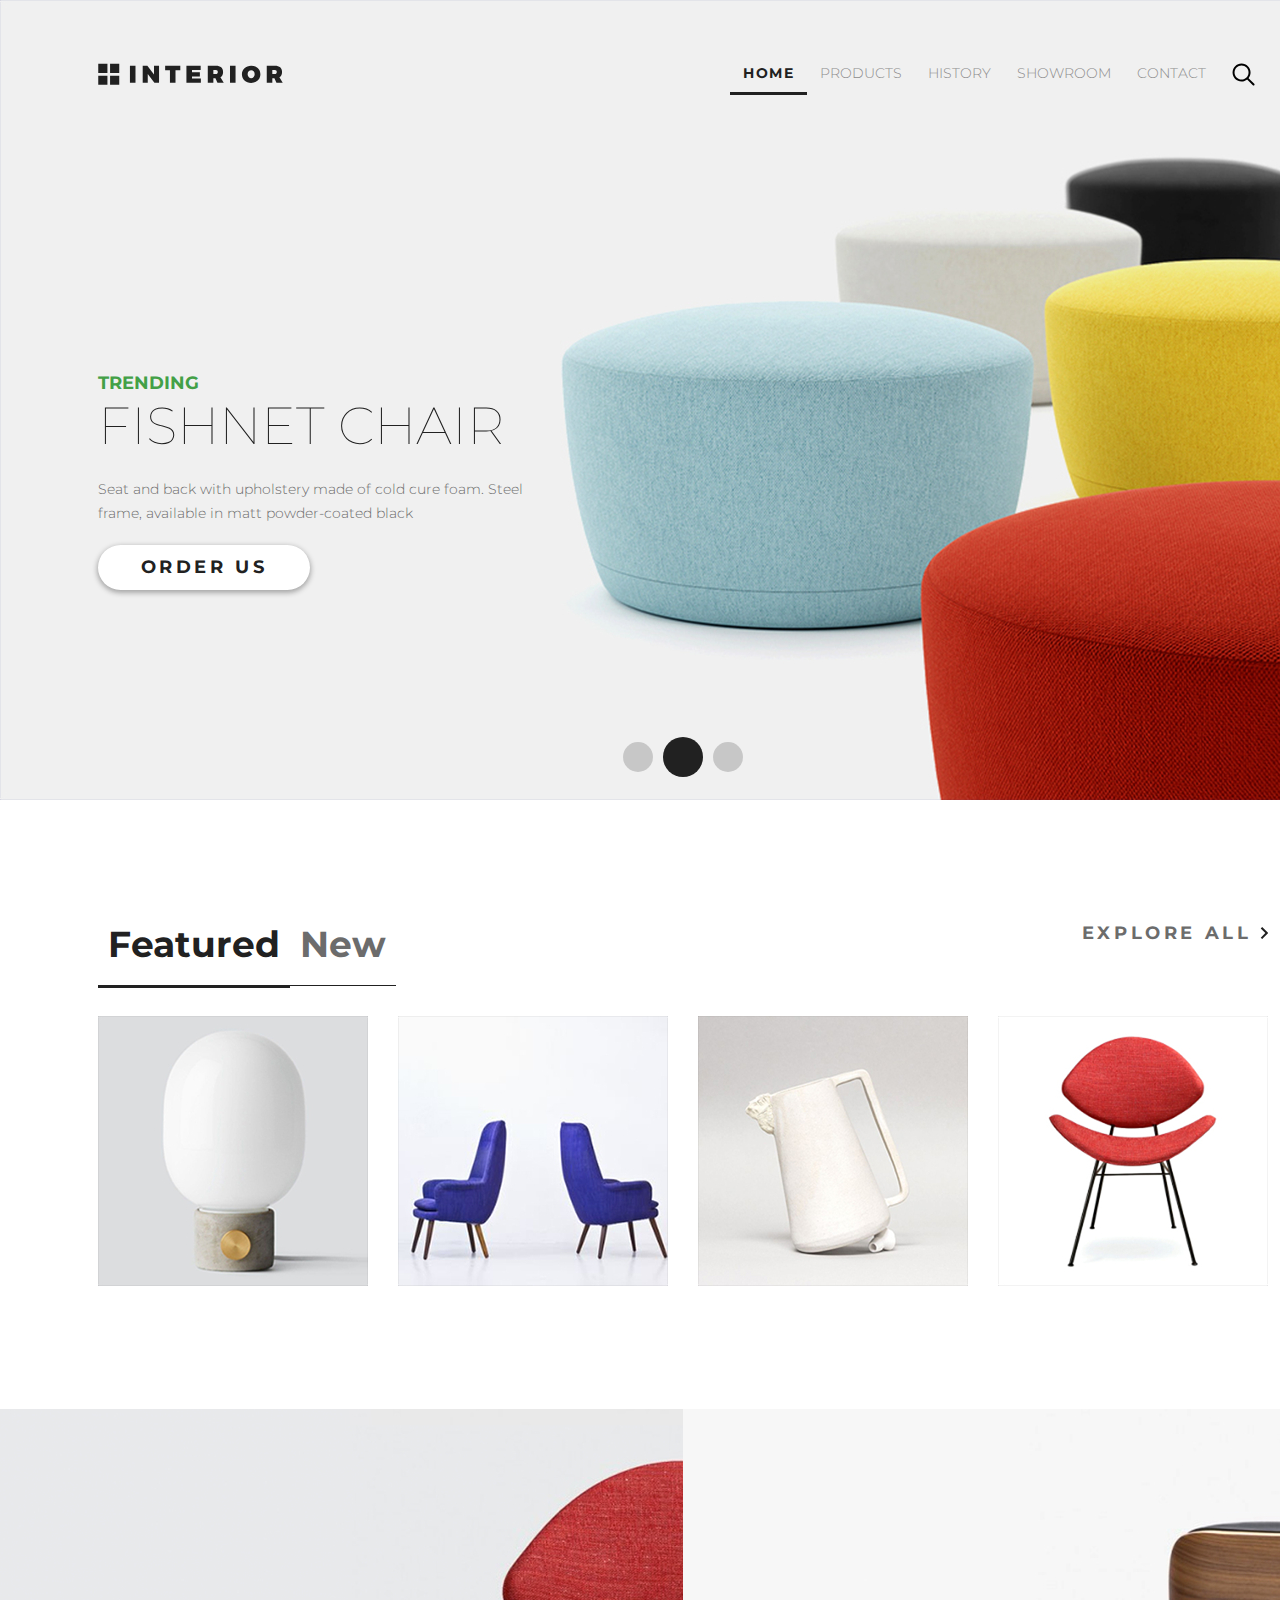
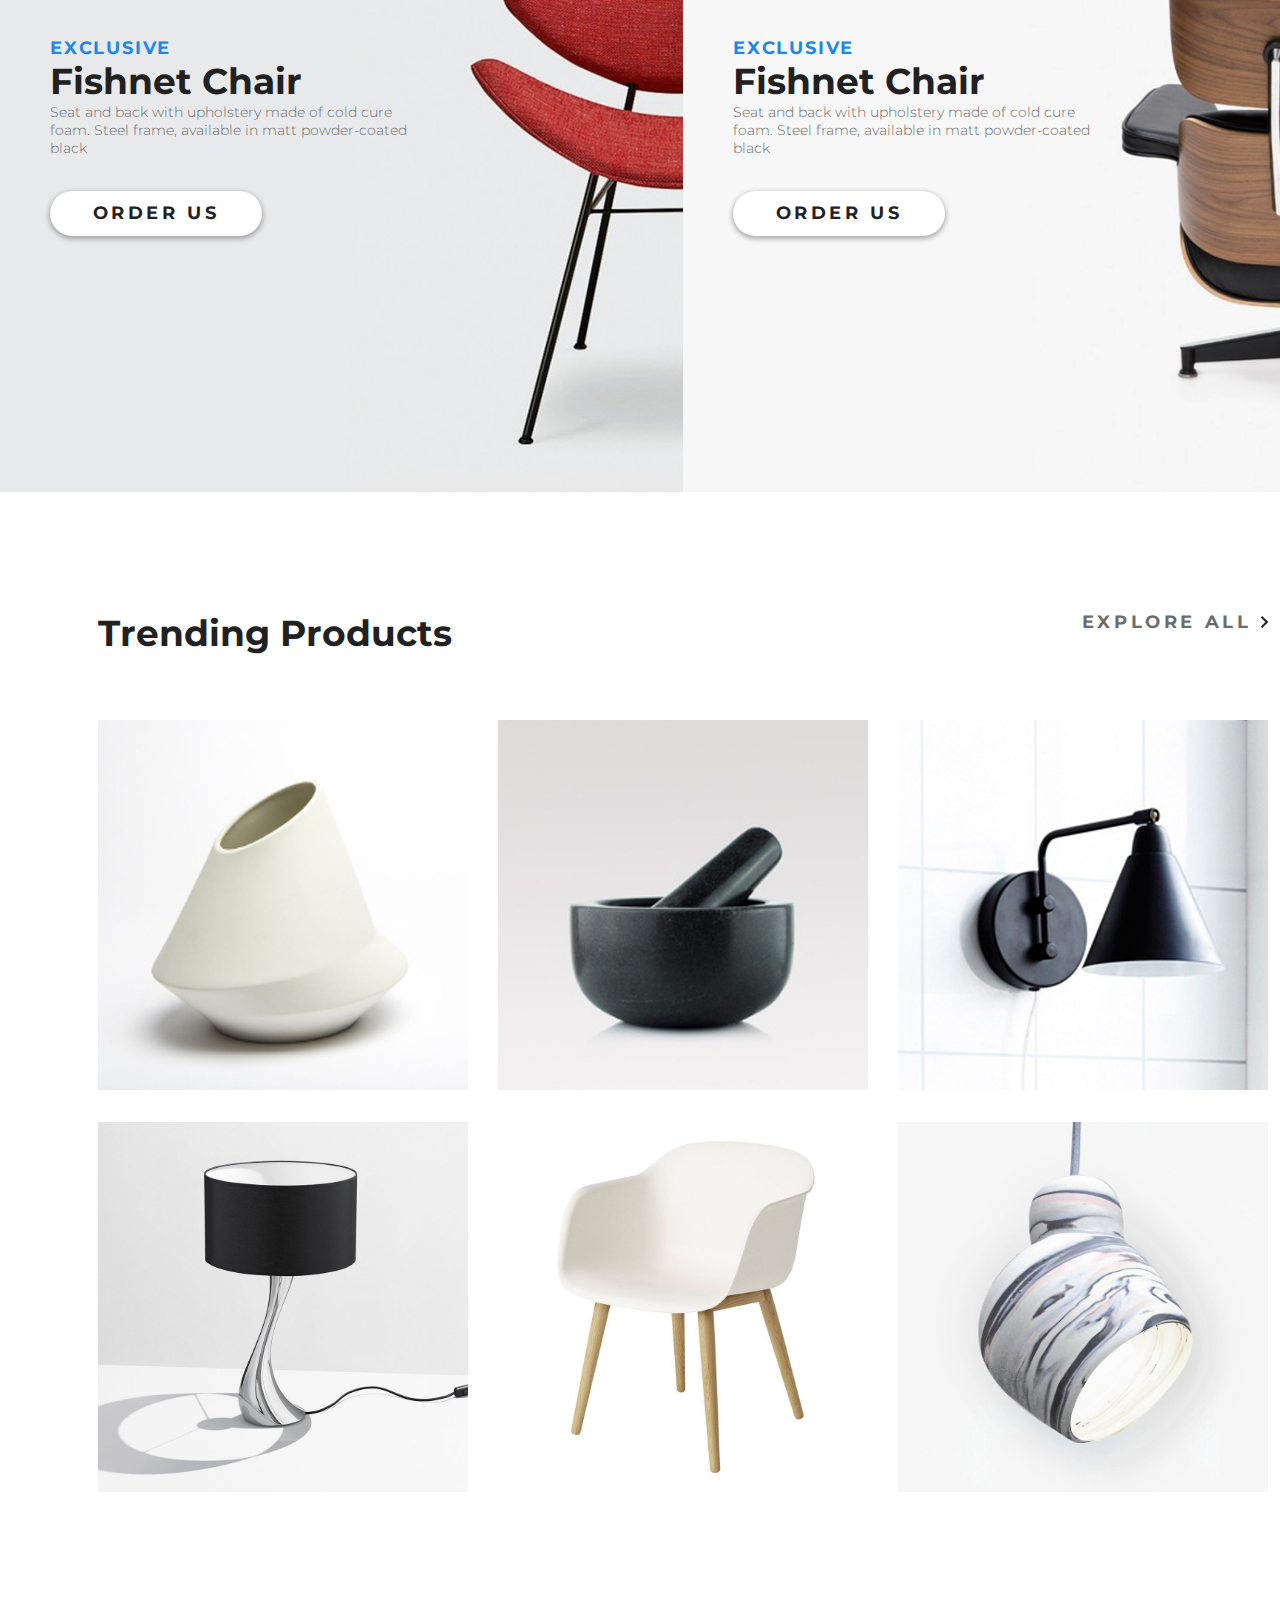
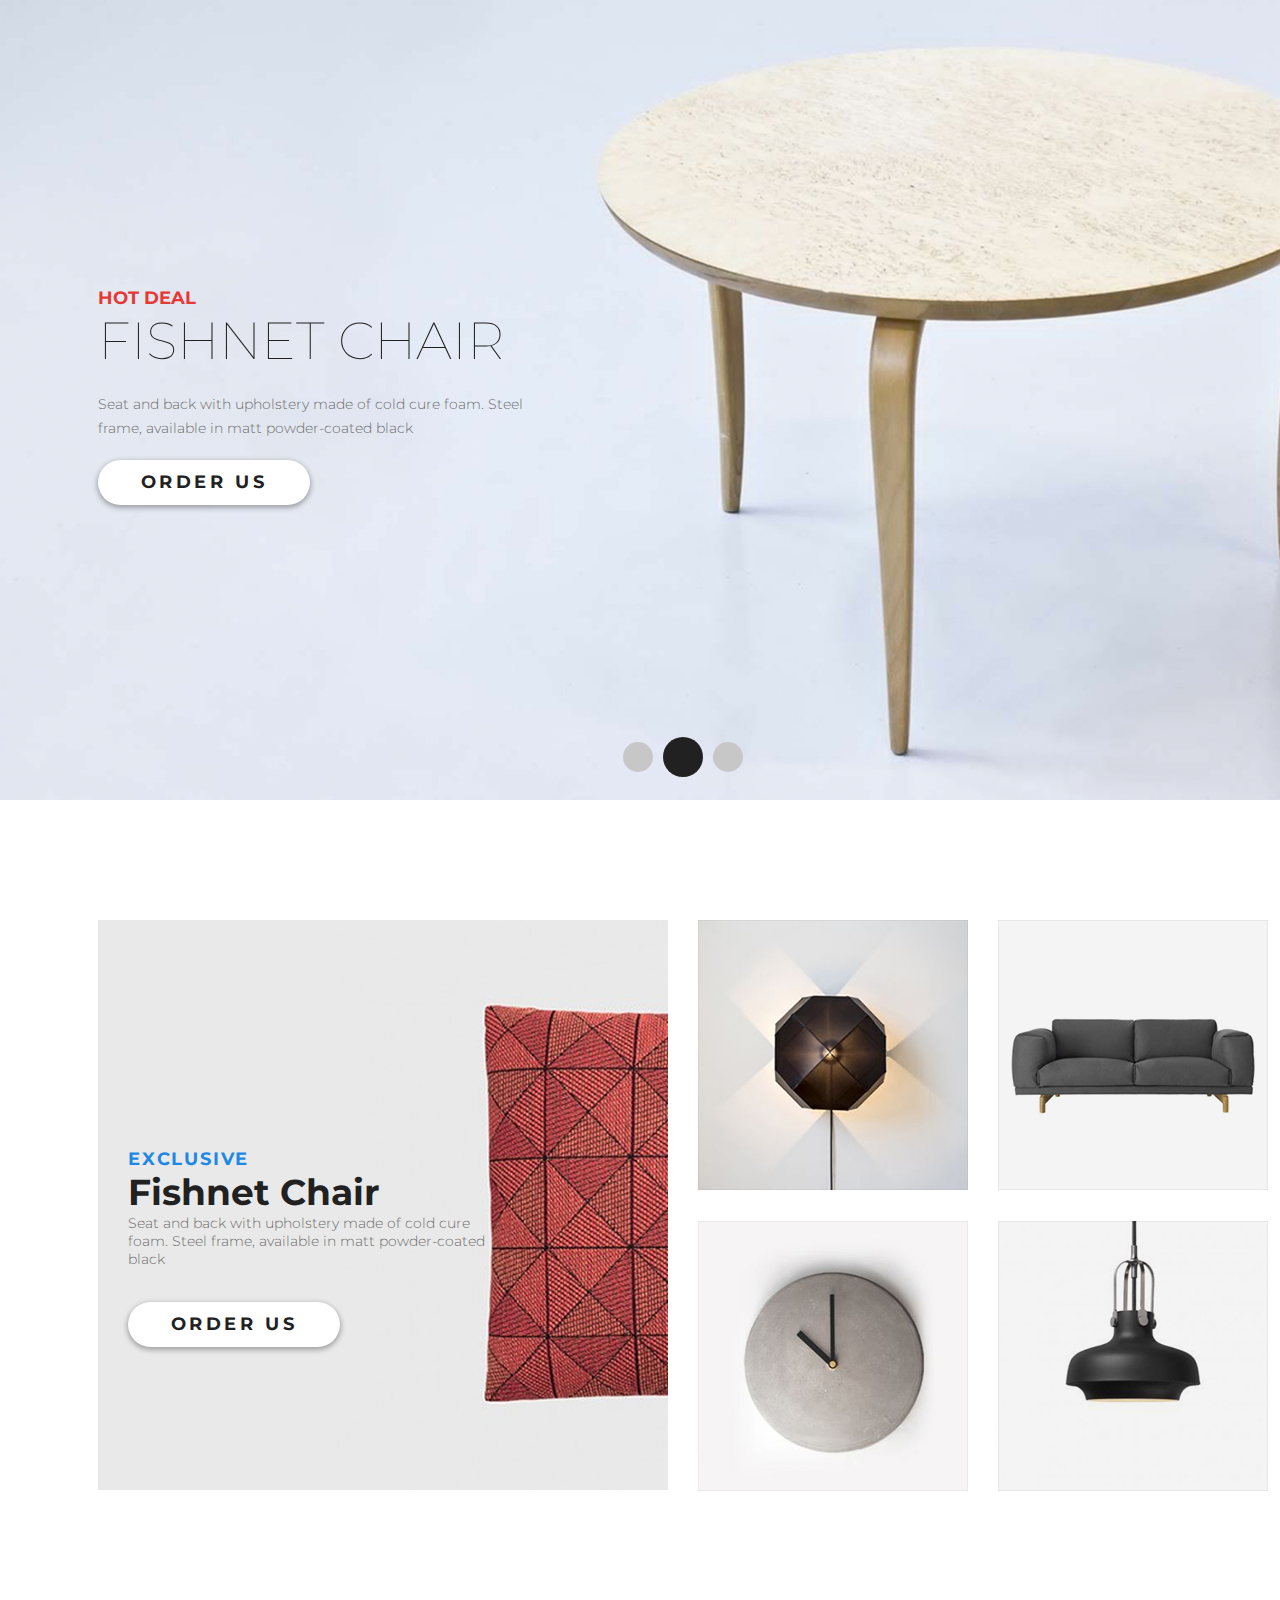
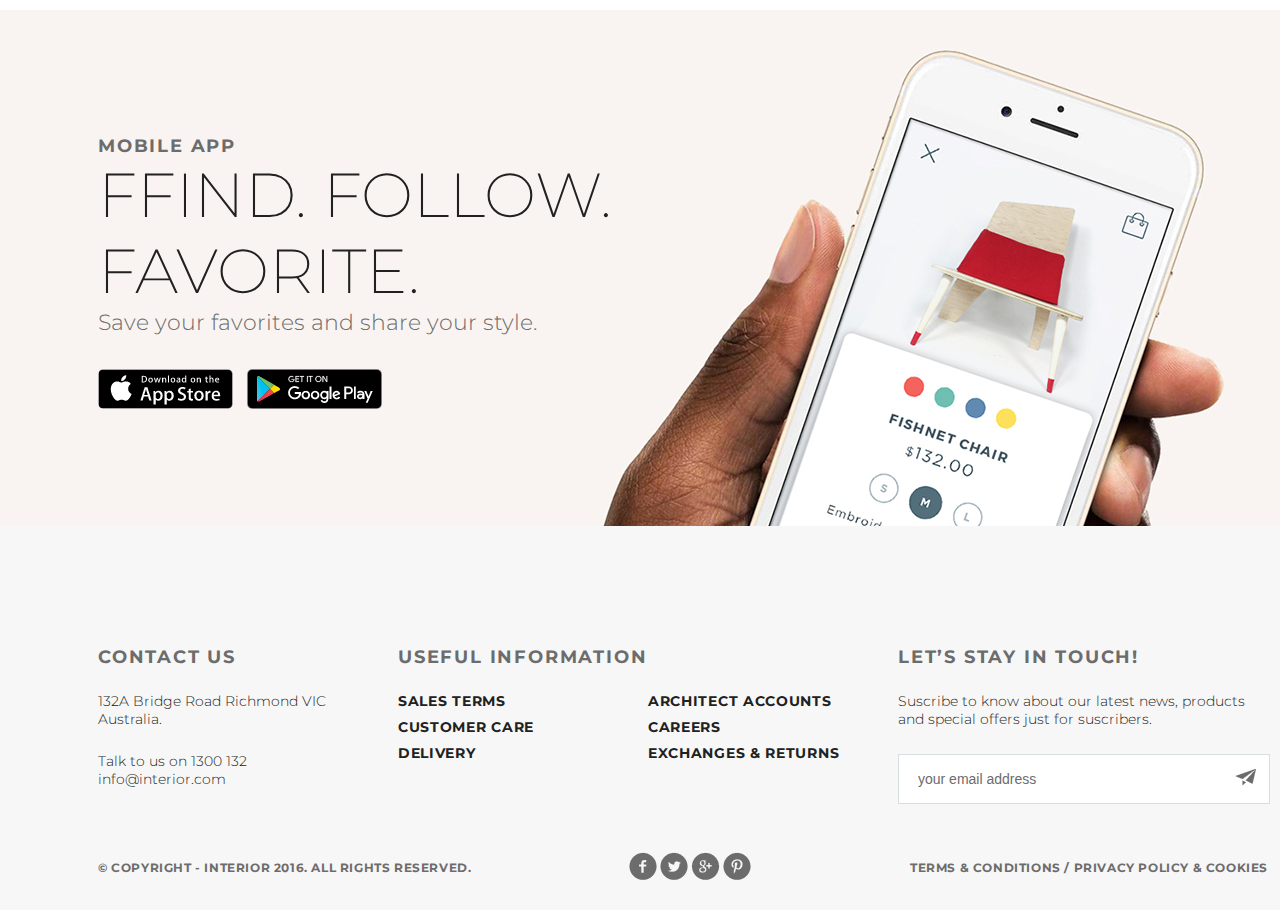
<file: index.html>
<!DOCTYPE html>
<html lang="en">
<head>
    <meta charset="UTF-8">
    <title>interior</title>
    <link href="https://fonts.googleapis.com/css?family=Montserrat:100,300,400,700" rel="stylesheet">
    <link rel="stylesheet" href="style.css">
</head>
<body>
<div class="container">
    <div class="slider1">
        <div class="header">
            <a href="#"><img src="img/logo.svg" alt="logo"></a>
            <ul class="menu clearfix">
                <li class="menu-list"><a href="#" class="menu-link menu-link-active">Home</a></li>
                <li class="menu-list"><a href="products.html" class="menu-link">Products</a></li>
                <li class="menu-list"><a href="#" class="menu-link">History</a></li>
                <li class="menu-list"><a href="#" class="menu-link">Showroom</a></li>
                <li class="menu-list"><a href="contacts.html" class="menu-link">Contact</a></li>
                <li class="menu-list"><a href="#" class="menu-link"><img src="img/search.svg" alt="search"></a></li>
            </ul>
        </div>
        <div class="slider-text">
            <p class="slider-trending">Trending</p>
            <h2 class="slider-h2">Fishnet Chair</h2>
            <p class="slider-contant">Seat and back with upholstery made of cold cure foam. Steel frame, available in
                matt powder-coated black</p>
            <a href="" class="button">Order Us</a>
        </div>
        <div class="pagination">
            <a href="#" class="circle"></a><a href="#" class="circle circle-active"></a><a href="#" class="circle"></a>
        </div>
    </div>
    <!-- GALLERY-->
    <div class="gallery-block">
        <div class="featured clearfix">
            <ul>
                <li class="featured-list"><a class="featured-link featured-link-active" href="#">Featured</a></li>
                <li class="featured-list"><a class="featured-link" href="#">New</a></li>
            </ul>
            <a href="#" class="explore-all">explore all
                <svg xmlns="http://www.w3.org/2000/svg" width="8" height="12" viewBox="0 0 8 12">
                    <g>
                        <path fill="#212121" d="M2.172 12.031l6-6-6-6-1.43 1.407L5.336 6.03.742 10.625z"/>
                    </g>
                </svg>
            </a>
        </div>
        <div class="products-tab">
            <ul class="products-ul">
                <li class="products-list">
                    <div class="frame">
                        <img class="products-img" src="img/product-1.jpg" alt="lamp1">
                        <div class="products-img-desc">
                            <a href="#" class="button-little"><img src="img/2-layers.svg" alt="link"></a>
                            <h4>Fishnet Chair</h4>
                            <p>Seat and back with upholstery made of cold cure foam.</p>
                        </div>
                    </div>
                </li>
                <li class="products-list">
                    <div class="frame">
                        <img class="products-img" src="img/product-2.jpg" alt="lamp1">
                        <div class="products-img-desc">
                            <a href="#" class="button-little"><img src="img/2-layers.svg" alt="link"></a>
                            <h4>Fishnet Chair</h4>
                            <p>Seat and back with upholstery made of cold cure foam.</p>
                        </div>
                    </div>
                </li>
                <li class="products-list">
                    <div class="frame">
                        <img class="products-img" src="img/product-3.jpg" alt="jag">
                        <div class="products-img-desc">
                            <a href="#" class="button-little"><img src="img/2-layers.svg" alt="link"></a>
                            <h4>Fishnet Chair</h4>
                            <p>Seat and back with upholstery made of cold cure foam.</p>
                        </div>
                    </div>
                </li>
                <li class="products-list">
                    <div class="frame">
                        <img class="products-img" src="img/product-4.jpg" alt="red chair">
                        <div class="products-img-desc">
                            <a href="#" class="button-little"><img src="img/2-layers.svg" alt="link"></a>
                            <h4>Fishnet Chair</h4>
                            <p>Seat and back with upholstery made of cold cure foam.</p>
                        </div>
                    </div>
                </li>
            </ul>
        </div>
    </div>
    <div class="promo-all">
        <div class="promo promo1">
            <div class="promo-text">
                <p class="promo-exclusive">exclusive</p>
                <h3 class="h3">Fishnet Chair</h3>
                <p class="promo-contant">Seat and back with upholstery made of cold cure foam. Steel frame, available in
                    matt powder-coated black</p>
                <a href="#" class="button">Order Us</a>
            </div>
        </div>
        <div class="promo promo2">
            <div class="promo-text">
                <p class="promo-exclusive">exclusive</p>
                <h3 class="h3">Fishnet Chair</h3>
                <p class="promo-contant">Seat and back with upholstery made of cold cure foam. Steel frame, available in
                    matt powder-coated black</p>
                <a href="#" class="button">Order Us</a>
            </div>
        </div>
    </div>

    <!-- TRENDING-->

    <div class="trending-products">
        <div class="trending">
            <h3>Trending Products</h3>
            <a href="#" class="explore-all">explore all
                <svg xmlns="http://www.w3.org/2000/svg" width="8" height="12" viewBox="0 0 8 12">
                    <g>
                        <path fill="#212121" d="M2.172 12.031l6-6-6-6-1.43 1.407L5.336 6.03.742 10.625z"/>
                    </g>
                </svg>
            </a>
        </div>
        <div class="trending-tab">
            <ul>
                <li class="trending-list"><img class="trending-img" src="img/trending6.jpg" alt="lamp3"></li>
                <li class="trending-list"><img class="trending-img" src="img/trending5.jpg" alt="cair2"></li>
                <li class="trending-list"><img class="trending-img" src="img/trending4.jpg" alt="lamp3"></li>
                <li class="trending-list"><img class="trending-img" src="img/trending3.jpg" alt="lamp2"></li>
                <li class="trending-list"><img class="trending-img" src="img/trending2.jpg" alt="bowl"></li>
                <li class="trending-list"><img class="trending-img" src="img/trending1.jpg" alt="vase"></li>
            </ul>
        </div>
    </div>
    <div class="clearfix"></div>
    <!-- HOT IDEAL-->
    <div class="slider2">
        <div class="slider2-text">
            <p class="slider-hot-deal">Hot deal</p>
            <h2 class="slider-h2">Fishnet Chair</h2>
            <p class="slider-contant">Seat and back with upholstery made of cold cure foam. Steel frame, available in
                matt powder-coated black</p>
            <a href="" class="button">Order Us</a>
        </div>
        <div class="pagination">
            <a href="#" class="circle"></a><a href="#" class="circle circle-active"></a><a href="#" class="circle"></a>
        </div>
    </div>

    <!-- EXCLUSIVE -->

    <div class="exclusive-all">
        <div class="exclusive-right">
            <div class="exclusive-text">
                <p class="promo-exclusive">exclusive</p>
                <h3 class="h3">Fishnet Chair</h3>
                <p class="promo-contant">Seat and back with upholstery made of cold cure foam. Steel frame, available in
                    matt powder-coated black</p>
                <a href="#" class="button">Order Us</a>
            </div>
        </div>
        <div class="exclusive-left">
            <ul>
                <li class="exclusive-list"><img class="exclusive-img" src="img/product-2-sm.jpg" alt="lamp3"></li>
                <li class="exclusive-list"><img class="exclusive-img" src="img/product-3-sm.jpg" alt="lamp3"></li>
                <li class="exclusive-list"><img class="exclusive-img" src="img/product-4-sm.jpg" alt="lamp3"></li>
                <li class="exclusive-list"><img class="exclusive-img" src="img/product-5-sm.jpg" alt="lamp3"></li>
            </ul>
        </div>
    </div>

    <!-- MOBILE UP -->

    <div class="mobile-app-all">
        <p class="mobile-app">mobile app</p>
        <h3 class="mobile-app-h3">FFind. Follow. <br>Favorite.</h3>
        <p class="mobile-app-contant">Save your favorites and share your style.</p>
        <a href="#" class="link-app-store"><img class="img-store" src="img/app-store.jpg" alt="link-app-store"></a>
        <a href="#" class="link-app-store"><img class="img-store" src="img/google-play.jpg" alt="link-app-store"></a>
    </div>
    <!-- FOOTER -->
    <div class="footer">
        <div class="top-fotter">
            <div class="contact-us">
                <h4>Contact Us</h4>
                <p>132A Bridge Road Richmond VIC<br>Australia.<br></p>
                <p>Talk to us on 1300 132<br>info@interior.com</p>
            </div>
            <div class="useful-information">
                <h4>Useful Information</h4>
                <div class="useful-information-left">
                    <a href="#"><h5>Sales terms</h5></a>
                    <a href="#"><h5> Customer care</h5></a>
                    <a href="#"><h5>Delivery</h5></a>
                </div>
                <div class="useful-information-right">
                    <a href="#"><h5>Architect accounts</h5></a>
                    <a href="#"><h5>Careers</h5></a>
                    <a href="#"><h5>Exchanges & returns</h5></a>
                </div>
            </div>
            <div class="lets-stay-in-touch">
                <h4>Let’s Stay in Touch!</h4>
                <p>Suscribe to know about our latest news, products and special offers just for suscribers.</p>
                <form>
                    <input type="email" name="email" value="your email address">
                    <button class="button1" name="submit"><img src="img/submit.png" alt="submit"></button>
                </form>
            </div>
        </div>
        <div class="buttom-fotter clearfix">
            <p>&copy; Copyright - INTERIOR 2016. All Rights Reserved.</p>
            <ul>
                <li class="social-list"><a href="#" target="_blank"><img class="social-icon" src="img/fb.png"
                                                                         alt="facebook"></a></li>
                <li class="social-list"><a href="#" target="_blank"><img class="social-icon" src="img/twitter.png"
                                                                         alt="twitter"></a></li>
                <li class="social-list"><a href="#" target="_blank"><img class="social-icon" src="img/google.png"
                                                                         alt="google"></a></li>
                <li class="social-list"><a href="#" target="_blank"><img class="social-icon" src="img/pinterest.png"
                                                                         alt="pinterest"></a></li>
            </ul>
            <a href="#"><h6>Terms & Conditions / Privacy policy & Cookies</h6></a>
        </div>
    </div>
</div>
</body>
</html>
</file>
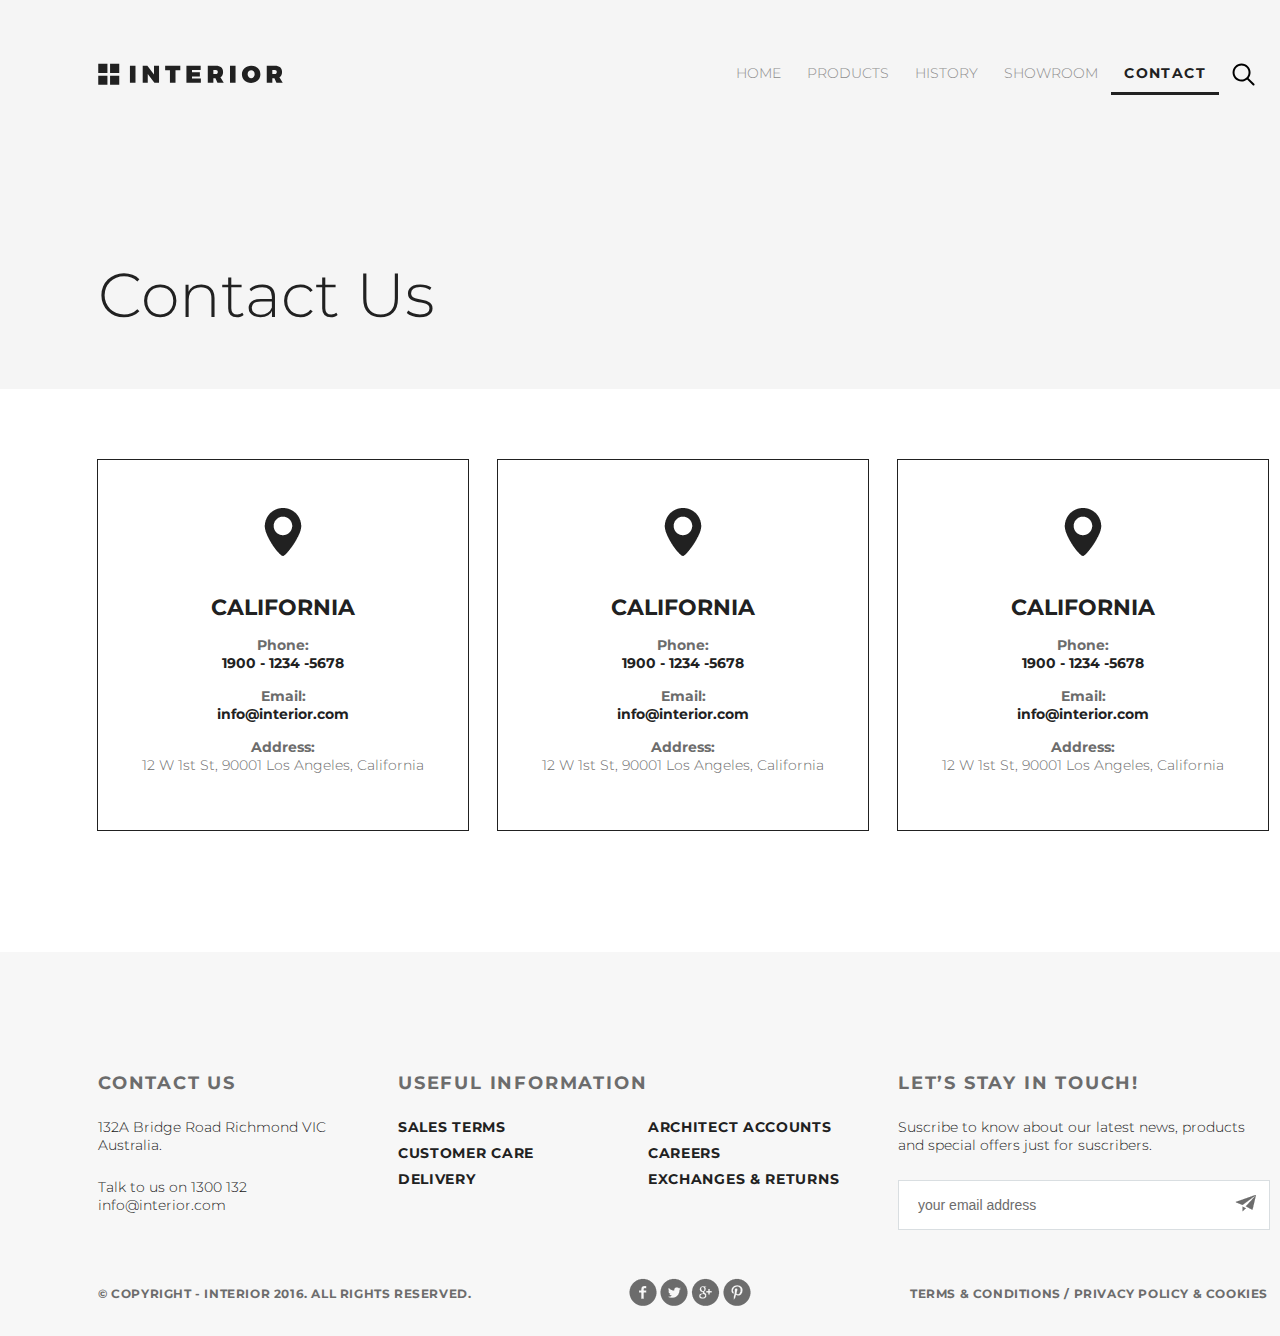
<file: contacts.html>
<!DOCTYPE html>
<html lang="en">
<head>
    <meta charset="UTF-8">
    <title>interior</title>
    <link href="https://fonts.googleapis.com/css?family=Montserrat:100,300,400,700" rel="stylesheet">
    <link rel="stylesheet" href="style.css">
</head>
<body>
<div class="container">
    <div class="header-block">
        <div class="header">
            <a href="index.html"><img src="img/logo.svg" alt="logo"></a>
            <ul class="menu clearfix">
                <li class="menu-list"><a href="index.html" class="menu-link ">Home</a></li>
                <li class="menu-list"><a href="products.html" class="menu-link">Products</a></li>
                <li class="menu-list"><a href="#" class="menu-link">History</a></li>
                <li class="menu-list"><a href="#" class="menu-link">Showroom</a></li>
                <li class="menu-list"><a href="#" class="menu-link menu-link-active">Contact</a></li>
                <li class="menu-list"><a href="#" class="menu-link"><img src="img/search.svg" alt="search"></a></li>
            </ul>
        </div>
        <h1>Contact Us</h1>
    </div>
    <!-- CONTACTS-->
    <div class="contacts">
        <ul class="contacts-ul">
            <li class="contacts-list">
                <div class="contacts-text">
                    <img src="img/location.png" alt="location">
                    <h2>California</h2>
                    <p>Phone:<br><span class="black">1900 - 1234 -5678</span></p>
                    <p>Email:<br><span class="black">info@interior.com</span></p>
                    <p>Address:<br><span class="light">12 W 1st St, 90001 Los Angeles, California</span></p>
                </div>
            </li>
            <li class="contacts-list">
                <div class="contacts-text">
                    <img src="img/location.png" alt="location">
                    <h2>California</h2>
                    <p>Phone:<br><span class="black">1900 - 1234 -5678</span></p>
                    <p>Email:<br><span class="black">info@interior.com</span></p>
                    <p>Address:<br><span class="light">12 W 1st St, 90001 Los Angeles, California</span></p>
                </div>
            </li>
            <li class="contacts-list">
                <div class="contacts-text">
                    <img src="img/location.png" alt="location">
                    <h2>California</h2>
                    <p>Phone:<br><span class="black">1900 - 1234 -5678</span></p>
                    <p>Email:<br><span class="black">info@interior.com</span></p>
                    <p>Address:<br><span class="light">12 W 1st St, 90001 Los Angeles, California</span></p>
                </div>
            </li>
        </ul>
    </div>

    <!-- FOOTER -->
    <div class="footer">
        <div class="top-fotter">
            <div class="contact-us">
                <h4>Contact Us</h4>
                <p>132A Bridge Road Richmond VIC<br>Australia.<br></p>
                <p>Talk to us on 1300 132<br>info@interior.com</p>
            </div>
            <div class="useful-information">
                <h4>Useful Information</h4>
                <div class="useful-information-left">
                    <a href="#"><h5>Sales terms</h5></a>
                    <a href="#"><h5> Customer care</h5></a>
                    <a href="#"><h5>Delivery</h5></a>
                </div>
                <div class="useful-information-right">
                    <a href="#"><h5>Architect accounts</h5></a>
                    <a href="#"><h5>Careers</h5></a>
                    <a href="#"><h5>Exchanges & returns</h5></a>
                </div>
            </div>
            <div class="lets-stay-in-touch">
                <h4>Let’s Stay in Touch!</h4>
                <p>Suscribe to know about our latest news, products and special offers just for suscribers.</p>
                <form>
                    <input type="email" name="email" value="your email address">
                    <button class="button1" name="submit"><img src="img/submit.png" alt="submit"></button>
                </form>
            </div>
        </div>
        <div class="buttom-fotter">
            <p>&copy; Copyright - INTERIOR 2016. All Rights Reserved.</p>
            <ul>
                <li class="social-list"><a href="#" target="_blank"><img class="social-icon" src="img/fb.png"
                                                                         alt="facebook"></a></li>
                <li class="social-list"><a href="#" target="_blank"><img class="social-icon" src="img/twitter.png"
                                                                         alt="twitter"></a></li>
                <li class="social-list"><a href="#" target="_blank"><img class="social-icon" src="img/google.png"
                                                                         alt="google"></a></li>
                <li class="social-list"><a href="#" target="_blank"><img class="social-icon" src="img/pinterest.png"
                                                                         alt="pinterest"></a></li>
            </ul>
            <a href="#"><h6>Terms & Conditions / Privacy policy & Cookies</h6></a>
        </div>
    </div>
</div>
</body>
</html>
</file>
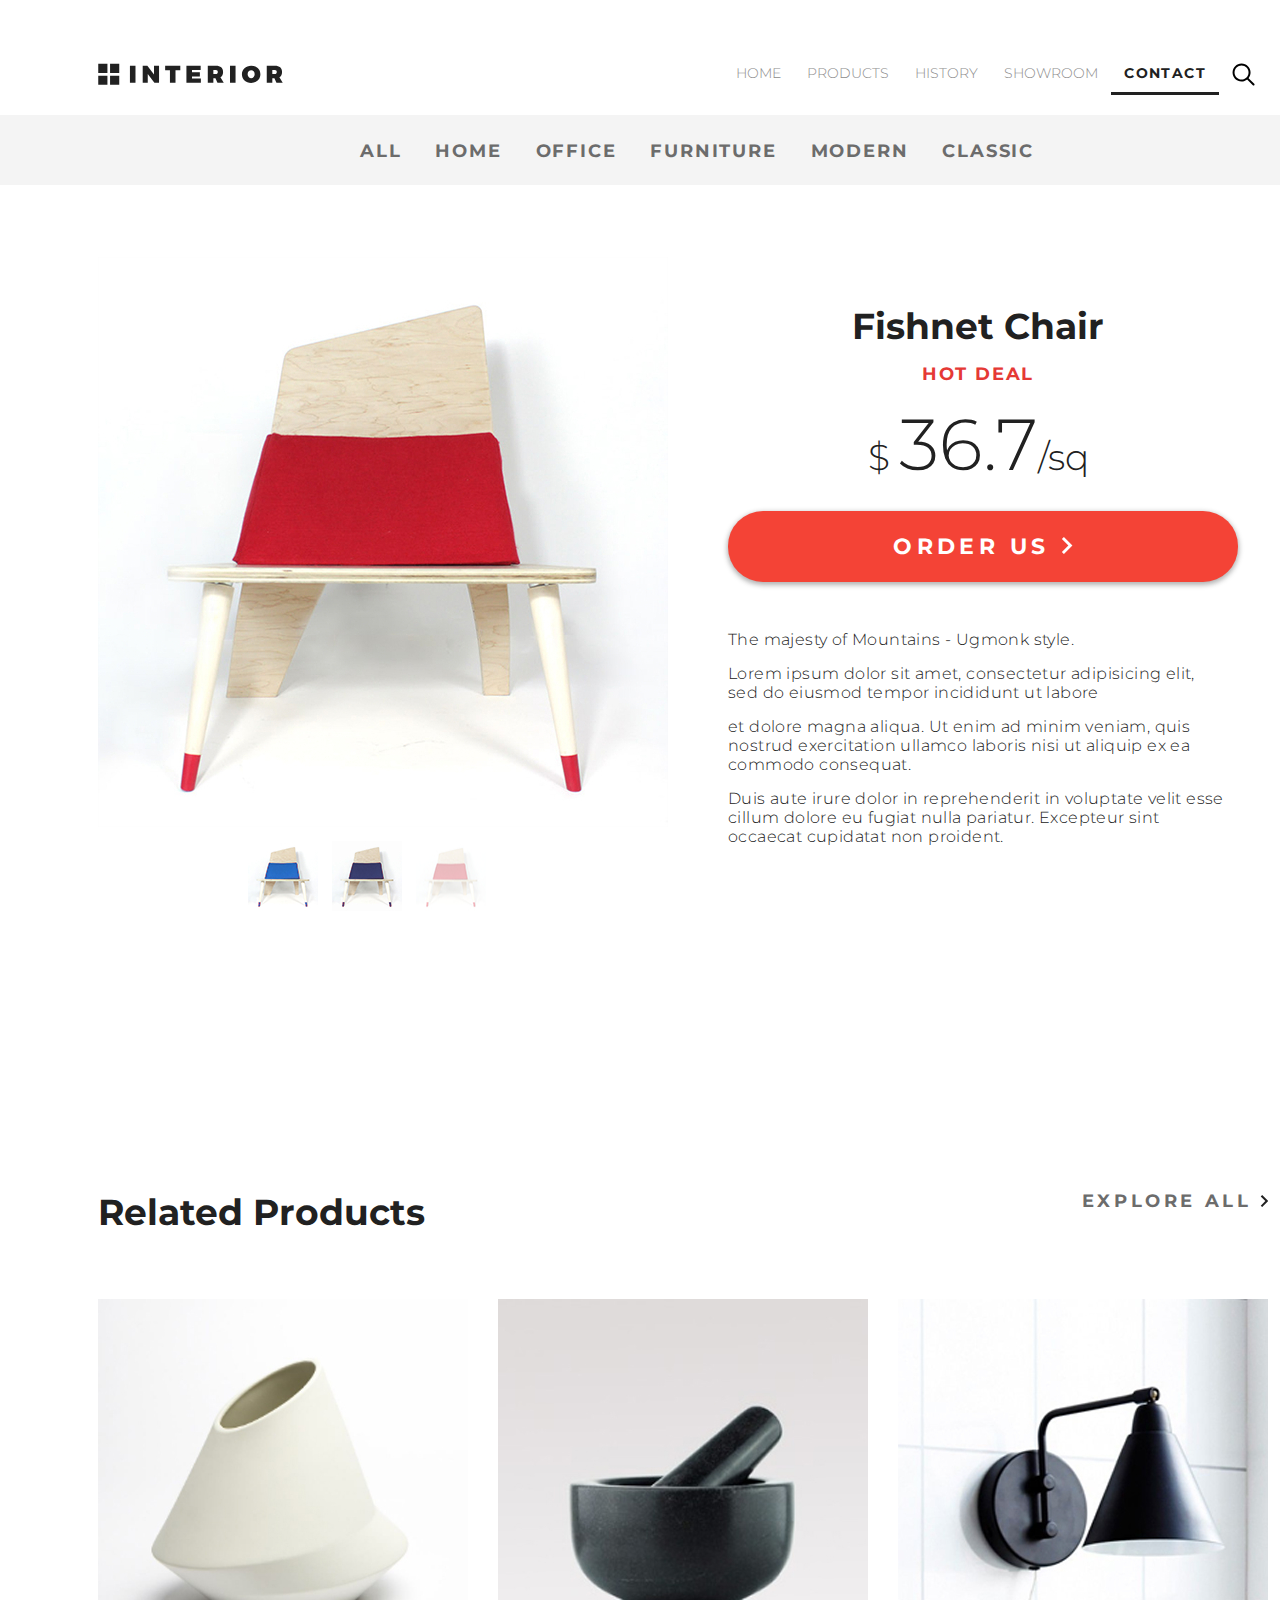
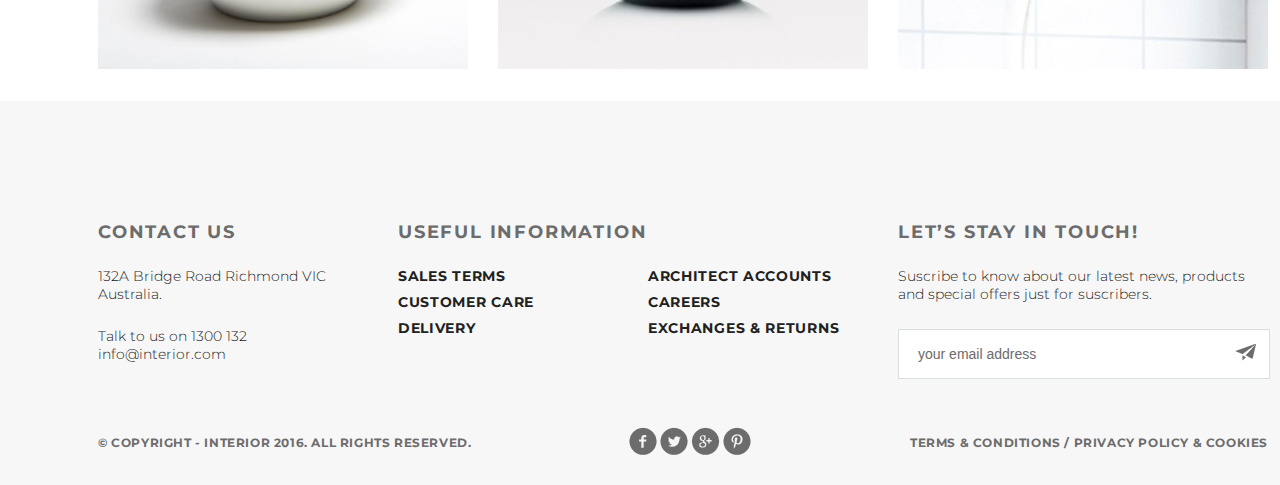
<file: product-deails.html>
<!DOCTYPE html>
<html lang="en">
<head>
    <meta charset="UTF-8">
    <title>interior</title>
    <link href="https://fonts.googleapis.com/css?family=Montserrat:100,300,400,700" rel="stylesheet">
    <link rel="stylesheet" href="style.css">
</head>
<body>
<div class="container">
    <div class="header-block header-block-white">
        <div class="header">
            <a href=" index.html"><img src="img/logo.svg" alt="logo"></a>
            <ul class="menu clearfix">
                <li class="menu-list"><a href="index.html" class="menu-link ">Home</a></li>
                <li class="menu-list"><a href="products.html" class="menu-link">Products</a></li>
                <li class="menu-list"><a href="#" class="menu-link">History</a></li>
                <li class="menu-list"><a href="#" class="menu-link">Showroom</a></li>
                <li class="menu-list"><a href="contacts.html" class="menu-link menu-link-active">Contact</a></li>
                <li class="menu-list"><a href="#" class="menu-link"><img src="img/search.svg" alt="search"></a></li>
            </ul>
        </div>
    </div>
    <!-- PRODUCT-DEAILS-->
    <div class="product-filter-menu">
        <ul class="product-filter">
            <li class="product-filter-list"><a href="#" class="product-filter-link">All</a></li>
            <li class="product-filter-list"><a href="#" class="product-filter-link">HOME</a></li>
            <li class="product-filter-list"><a href="#" class="product-filter-link">OFFICE</a></li>
            <li class="product-filter-list"><a href="#" class="product-filter-link">FURNITURE</a></li>
            <li class="product-filter-list"><a href="#" class="product-filter-link">MODERN</a></li>
            <li class="product-filter-list"><a href="#" class="product-filter-link">CLASSIC</a></li>
        </ul>
    </div>
    <div class="clearfix"></div>
    <div class="product-deals-all">
        <div class="gallery-product-deals">
            <img src="img/red.jpg" alt="red-cheir">
            <div class="little-gallery-product-deals">
                <img src="img/blue.jpg" alt="blue-cheir">
                <img src="img/black.jpg" alt="black-cheir">
                <img src="img/pink.jpg" alt="pink-cheir">
            </div>
        </div>
        <div class="description-product-deals">
            <h1>Fishnet Chair</h1>
            <h2>Hot Deal</h2>
            <p class="price">$&nbsp;<span>36.7</span>/sq</p>
            <a href="" class="button button-red">Order Us
                <svg xmlns="http://www.w3.org/2000/svg" width="13" height="17" viewBox="0 0 8 12">
                    <g>
                        <path fill="white" d="M2.172 12.031l6-6-6-6-1.43 1.407L5.336 6.03.742 10.625z"/>
                    </g>
                </svg>
            </a>
            <p>The majesty of Mountains - Ugmonk style.</p>
            <p>Lorem ipsum dolor sit amet, consectetur adipisicing elit, sed do eiusmod tempor incididunt ut labore</p>
            <p>et dolore magna aliqua. Ut enim ad minim veniam, quis nostrud exercitation ullamco laboris nisi ut
                aliquip
                ex ea commodo consequat.</p>
            <p>Duis aute irure dolor in reprehenderit in voluptate velit esse cillum dolore eu fugiat nulla pariatur.
                Excepteur sint occaecat cupidatat non proident.</p>
        </div>
    </div>
    <div class="clearfix"></div>
    <div class="related-products">
        <div class="trending">
            <h3>Related Products</h3>
            <a href="#" class="explore-all">explore all
                <svg xmlns="http://www.w3.org/2000/svg" width="8" height="12" viewBox="0 0 8 12">
                    <g>
                        <path fill="#212121" d="M2.172 12.031l6-6-6-6-1.43 1.407L5.336 6.03.742 10.625z"/>
                    </g>
                </svg>
            </a>
        </div>
        <div class="trending-tab">
            <ul>
                <li class="trending-list"><img class="trending-img" src="img/trending6.jpg" alt="lamp3"></li>
                <li class="trending-list"><img class="trending-img" src="img/trending5.jpg" alt="cair2"></li>
                <li class="trending-list"><img class="trending-img" src="img/trending4.jpg" alt="lamp3"></li>
            </ul>
        </div>
    </div>

    <div class="clearfix"></div>
    <!-- FOOTER -->
    <div class="footer clearfix">
        <div class="top-fotter">
            <div class="contact-us">
                <h4>Contact Us</h4>
                <p>132A Bridge Road Richmond VIC<br>Australia.<br></p>
                <p>Talk to us on 1300 132<br>info@interior.com</p>
            </div>
            <div class="useful-information">
                <h4>Useful Information</h4>
                <div class="useful-information-left">
                    <a href="#"><h5>Sales terms</h5></a>
                    <a href="#"><h5> Customer care</h5></a>
                    <a href="#"><h5>Delivery</h5></a>
                </div>
                <div class="useful-information-right">
                    <a href="#"><h5>Architect accounts</h5></a>
                    <a href="#"><h5>Careers</h5></a>
                    <a href="#"><h5>Exchanges & returns</h5></a>
                </div>
            </div>
            <div class="lets-stay-in-touch">
                <h4>Let’s Stay in Touch!</h4>
                <p>Suscribe to know about our latest news, products and special offers just for suscribers.</p>
                <form>
                    <input type="email" name="email" value="your email address">
                    <button class="button1" name="submit"><img src="img/submit.png" alt="submit"></button>
                </form>
            </div>
        </div>
        <div class="buttom-fotter">
            <p>&copy; Copyright - INTERIOR 2016. All Rights Reserved.</p>
            <ul>
                <li class="social-list"><a href="#" target="_blank"><img class="social-icon" src="img/fb.png"
                                                                         alt="facebook"></a></li>
                <li class="social-list"><a href="#" target="_blank"><img class="social-icon" src="img/twitter.png"
                                                                         alt="twitter"></a></li>
                <li class="social-list"><a href="#" target="_blank"><img class="social-icon" src="img/google.png"
                                                                         alt="google"></a></li>
                <li class="social-list"><a href="#" target="_blank"><img class="social-icon" src="img/pinterest.png"
                                                                         alt="pinterest"></a></li>
            </ul>
            <a href="#"><h6>Terms & Conditions / Privacy policy & Cookies</h6></a>
        </div>
    </div>
</div>
</body>
</html>
</file>
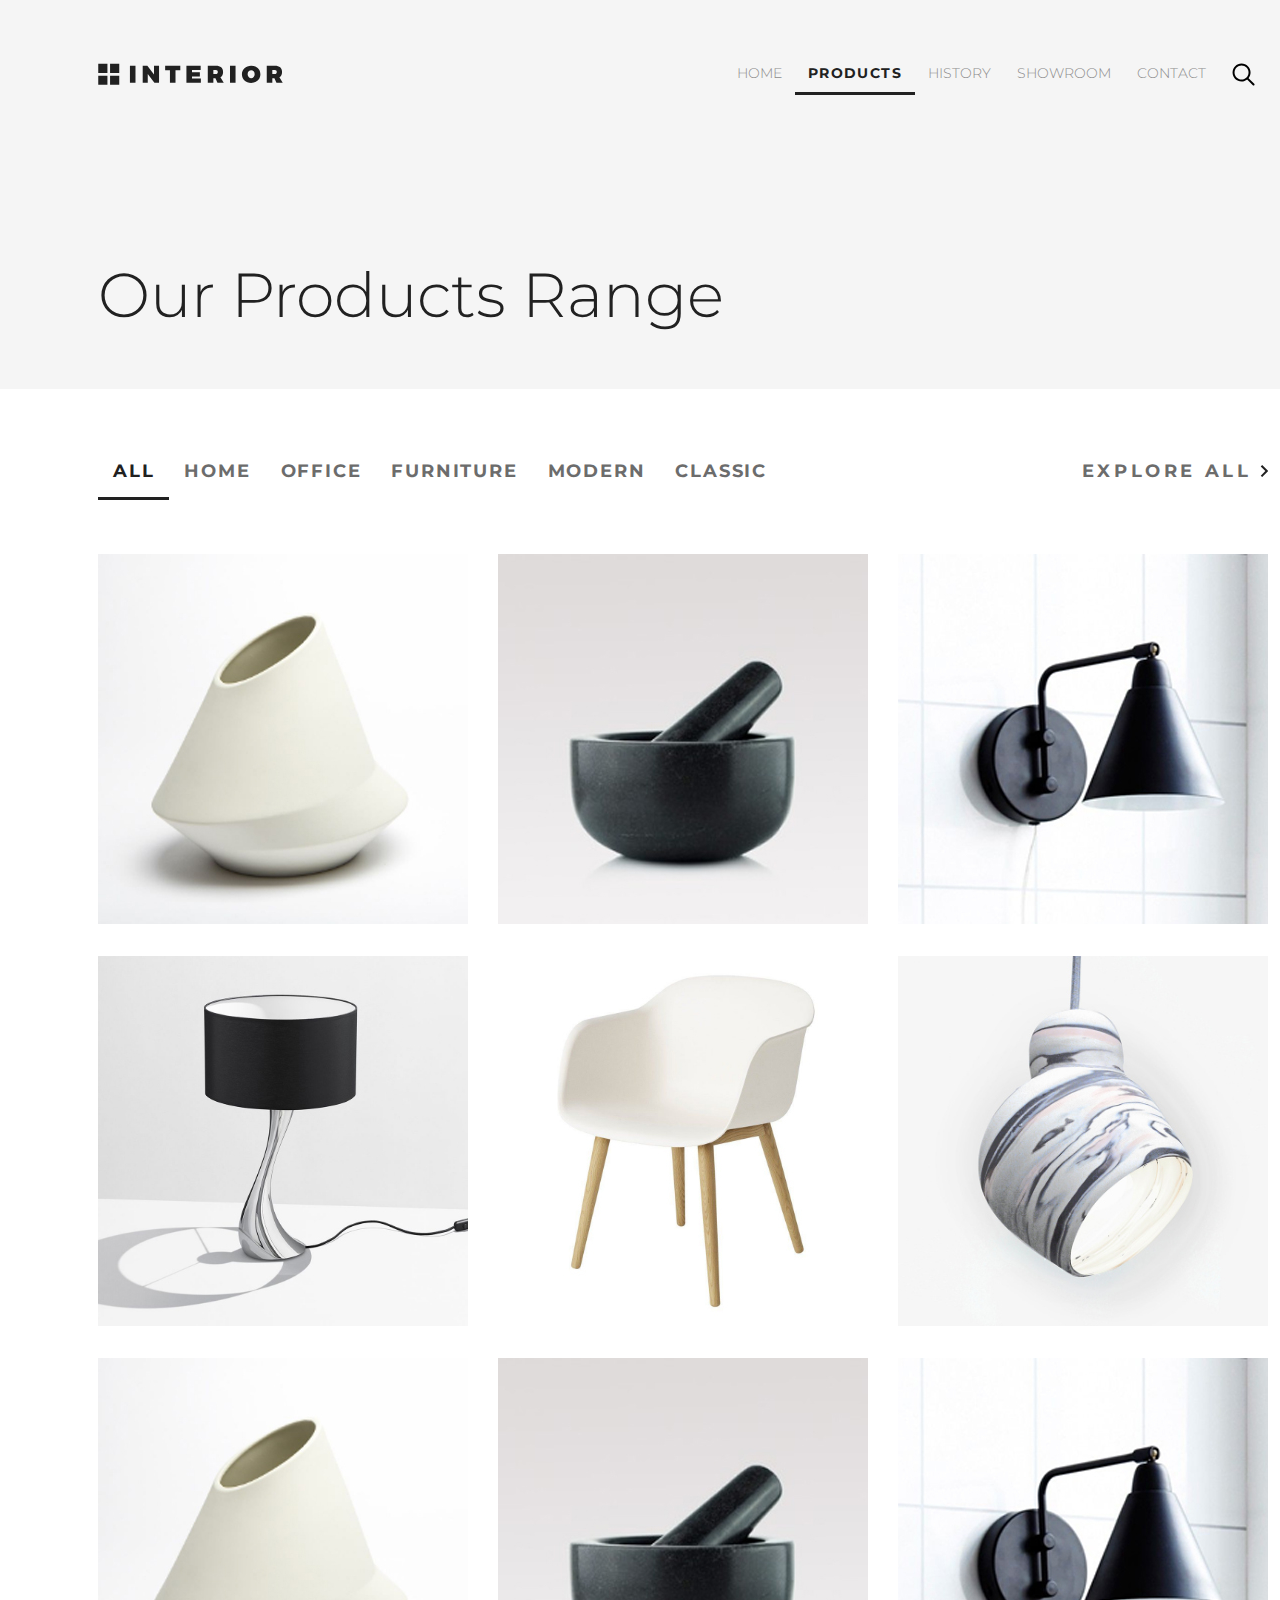
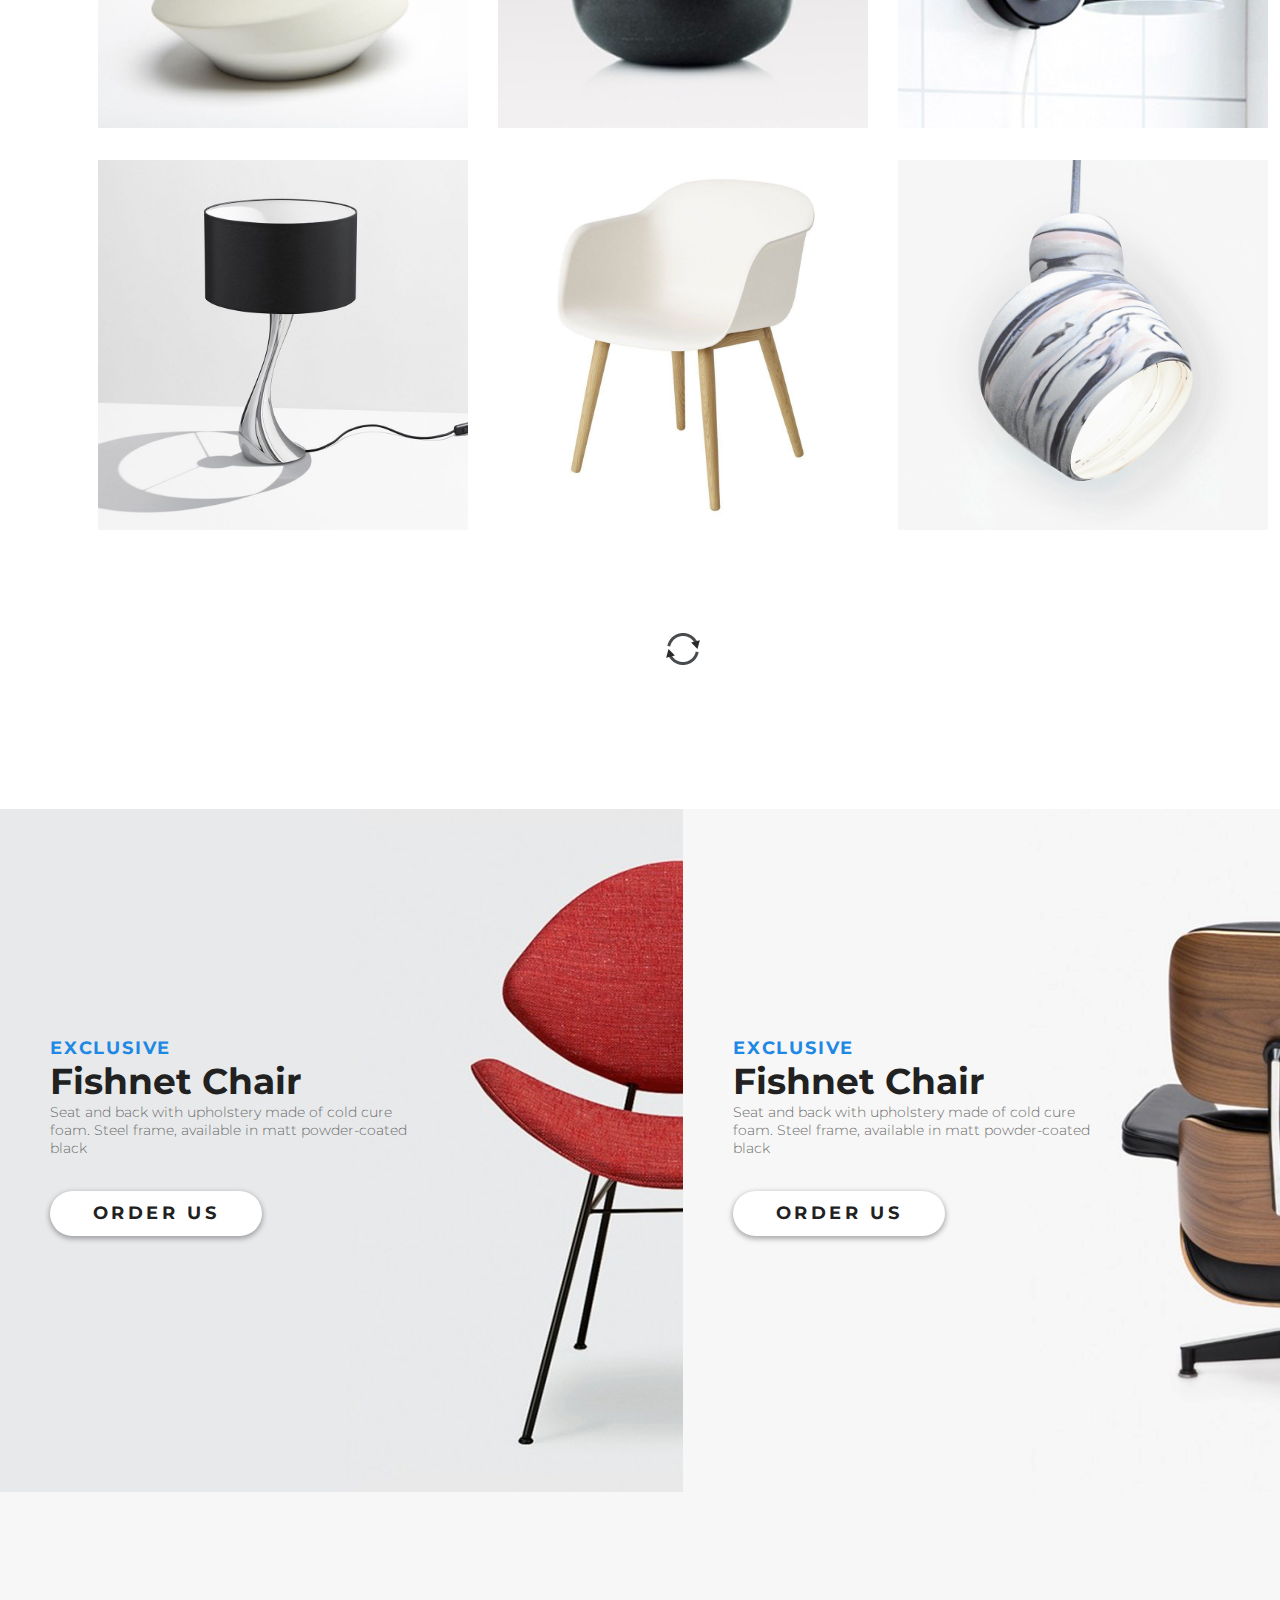
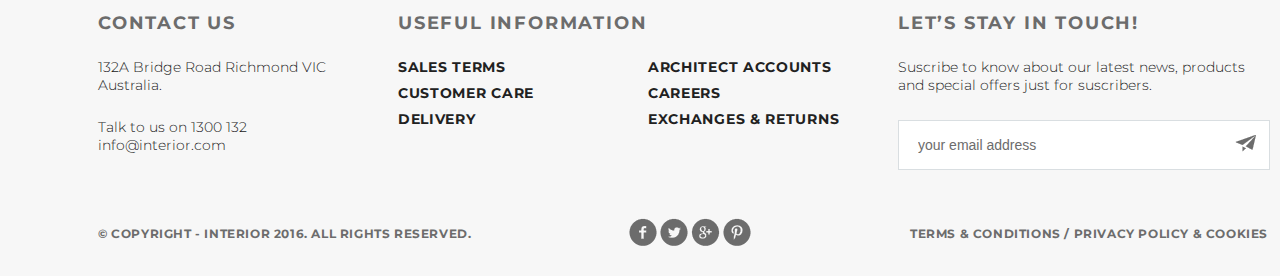
<file: products.html>
<!DOCTYPE html>
<html lang="en">
<head>
    <meta charset="UTF-8">
    <title>interior</title>
    <link href="https://fonts.googleapis.com/css?family=Montserrat:100,300,400,700" rel="stylesheet">
    <link rel="stylesheet" href="style.css">
</head>
<body>
<div class="container">
    <div class="header-block">
        <div class="header">
            <a href="index.html"><img src="img/logo.svg" alt="logo"></a>
            <ul class="menu clearfix">
                <li class="menu-list"><a href="index.html" class="menu-link">Home</a></li>
                <li class="menu-list"><a href="#" class="menu-link menu-link-active">Products</a></li>
                <li class="menu-list"><a href="#" class="menu-link">History</a></li>
                <li class="menu-list"><a href="#" class="menu-link">Showroom</a></li>
                <li class="menu-list"><a href="contacts.html" class="menu-link ">Contact</a></li>
                <li class="menu-list"><a href="#" class="menu-link"><img src="img/search.svg" alt="search"></a></li>
            </ul>
        </div>
        <h1>Our Products Range</h1>
    </div>
    <!-- PRODUCTS-->
    <div class="range clearfix">
        <ul>
            <li class="range-list"><a class="range-link range-link-active" href="#">All</a></li>
            <li class="range-list"><a class="range-link" href="#">HOME</a></li>
            <li class="range-list"><a class="range-link" href="#">OFFICE</a></li>
            <li class="range-list"><a class="range-link" href="#">FURNITURE</a></li>
            <li class="range-list"><a class="range-link" href="#">MODERN</a></li>
            <li class="range-list"><a class="range-link" href="#">CLASSIC</a></li>
        </ul>
        <a href="#" class="explore-all">explore all
            <svg xmlns="http://www.w3.org/2000/svg" width="8" height="12" viewBox="0 0 8 12">
                <g>
                    <path fill="#212121" d="M2.172 12.031l6-6-6-6-1.43 1.407L5.336 6.03.742 10.625z"/>
                </g>
            </svg>
        </a>
    </div>
    <div class="range-tab">
        <ul>
            <li class="trending-list"><img class="trending-img" src="img/trending6.jpg" alt="lamp3"></li>
            <li class="trending-list"><img class="trending-img" src="img/trending5.jpg" alt="cair2"></li>
            <li class="trending-list"><img class="trending-img" src="img/trending4.jpg" alt="lamp3"></li>
            <li class="trending-list"><img class="trending-img" src="img/trending3.jpg" alt="lamp2"></li>
            <li class="trending-list"><img class="trending-img" src="img/trending2.jpg" alt="bowl"></li>
            <li class="trending-list"><img class="trending-img" src="img/trending1.jpg" alt="vase"></li>
            <li class="trending-list"><img class="trending-img" src="img/trending6.jpg" alt="lamp3"></li>
            <li class="trending-list"><img class="trending-img" src="img/trending5.jpg" alt="cair2"></li>
            <li class="trending-list"><img class="trending-img" src="img/trending4.jpg" alt="lamp3"></li>
            <li class="trending-list"><img class="trending-img" src="img/trending3.jpg" alt="lamp2"></li>
            <li class="trending-list"><img class="trending-img" src="img/trending2.jpg" alt="bowl"></li>
            <li class="trending-list"><img class="trending-img" src="img/trending1.jpg" alt="vase"></li>
        </ul>
    </div>
    <div class="clearfix"></div>
    <div class="more"><img src="img/more.svg" alt="more"></div>
    <div class="promo-all">
        <div class="promo promo1">
            <div class="promo-text">
                <p class="promo-exclusive">exclusive</p>
                <h3 class="h3">Fishnet Chair</h3>
                <p class="promo-contant">Seat and back with upholstery made of cold cure foam. Steel frame, available in
                    matt powder-coated black</p>
                <a href="#" class="button">Order Us</a>
            </div>
        </div>
        <div class="promo promo2">
            <div class="promo-text">
                <p class="promo-exclusive">exclusive</p>
                <h3 class="h3">Fishnet Chair</h3>
                <p class="promo-contant">Seat and back with upholstery made of cold cure foam. Steel frame, available in
                    matt powder-coated black</p>
                <a href="#" class="button">Order Us</a>
            </div>
        </div>
    </div>
    <div class="clearfix"></div>
    <!-- FOOTER -->
    <div class="footer">
        <div class="top-fotter">
            <div class="contact-us">
                <h4>Contact Us</h4>
                <p>132A Bridge Road Richmond VIC<br>Australia.<br></p>
                <p>Talk to us on 1300 132<br>info@interior.com</p>
            </div>
            <div class="useful-information">
                <h4>Useful Information</h4>
                <div class="useful-information-left">
                    <a href="#"><h5>Sales terms</h5></a>
                    <a href="#"><h5> Customer care</h5></a>
                    <a href="#"><h5>Delivery</h5></a>
                </div>
                <div class="useful-information-right">
                    <a href="#"><h5>Architect accounts</h5></a>
                    <a href="#"><h5>Careers</h5></a>
                    <a href="#"><h5>Exchanges & returns</h5></a>
                </div>
            </div>
            <div class="lets-stay-in-touch">
                <h4>Let’s Stay in Touch!</h4>
                <p>Suscribe to know about our latest news, products and special offers just for suscribers.</p>
                <form>
                    <input type="email" name="email" value="your email address">
                    <button class="button1" name="submit"><img src="img/submit.png" alt="submit"></button>
                </form>
            </div>
        </div>
        <div class="buttom-fotter">
            <p>&copy; Copyright - INTERIOR 2016. All Rights Reserved.</p>
            <ul>
                <li class="social-list"><a href="#" target="_blank"><img class="social-icon" src="img/fb.png"
                                                                         alt="facebook"></a></li>
                <li class="social-list"><a href="#" target="_blank"><img class="social-icon" src="img/twitter.png"
                                                                         alt="twitter"></a></li>
                <li class="social-list"><a href="#" target="_blank"><img class="social-icon" src="img/google.png"
                                                                         alt="google"></a></li>
                <li class="social-list"><a href="#" target="_blank"><img class="social-icon" src="img/pinterest.png"
                                                                         alt="pinterest"></a></li>
            </ul>
            <a href="#"><h6>Terms & Conditions / Privacy policy & Cookies</h6></a>
        </div>
    </div>
</div>
</body>
</html>
</file>
<file: style.css>
* {
    margin: 0px;
    padding: 0px;
}

body {
    font-family: 'Montserrat', sans-serif;
}

.clearfix:after {
    content: "";
    display: table;
    clear: both;
}

.container {
    width: 1366px;
    margin: 0 auto;
}


.menu {
    float: right;
    margin-bottom: 25px;
}

.menu-list {
    list-style-type: none;
    float: left;
}

.menu-link {
    color: #8c8c8c;
    font-size: 14px;
    font-weight: 300;
    text-transform: uppercase;
    text-decoration: none;
    padding: 10px 13px;
}

.menu-link:hover {
    color: #212121;
}

.menu-link-active {
    color: #212121;
    font-weight: 700;
    letter-spacing: 1.4px;
    border-bottom: 3px solid #212121;
}

.slider1 {
    height: 737px;
    background-image: url(img/slider-img.jpg);
    padding-left: 98px;
    padding-right: 98px;
    position: relative;
    padding-top: 63px;
}

.slider-trending {
    color: #43a047;
    font-size: 18px;
    font-weight: 700;
    text-transform: uppercase;
}

.slider-text {
    margin-top: 283px;
}

.slider-h2 {
    color: #212121;
    font-size: 52px;
    font-weight: 100;
    text-transform: uppercase;
}

.slider-contant {
    color: #6c6c6c;
    font-size: 14px;
    font-weight: 300;
    width: 458px;
    margin-top: 20px;
    margin-bottom: 20px;
    line-height: 24px;
}

.button {
    width: 212px;
    height: 45px;
    line-height: 45px;
    text-align: center;
    text-decoration: none;
    color: #212121;
    font-size: 18px;
    font-weight: 700;
    text-transform: uppercase;
    letter-spacing: 3.6px;
    box-shadow: 0 2px 5px 1px rgba(33, 33, 33, 0.35);
    border-radius: 23px;
    background-color: #ffffff;
    display: inline-block;
}

.button:active {
    box-shadow: none;
}

.button:hover {
    color: #6c6c6c;
}

.pagination {
    position: absolute;
    width: 1170px;
    bottom: 19px;
    text-align: center;

}

.circle {
    width: 30px;
    height: 30px;
    display: inline-block;
    border-radius: 50%;
    background-color: #c7c7c7;
    margin: 5px;
}

.circle:hover {
    background-color: #212121;
}

.circle-active {
    width: 40px;
    height: 40px;
    background-color: #212121;
    margin-bottom: 0px;
}

/*ВТОРОЙ БЛОК*/

.gallery-block {
    display: block;
    height: 609px;
    background-color: white;
    padding-left: 98px;
    padding-right: 98px;
}

.featured-link {
    color: #6c6c6c;
    font-size: 36px;
    font-weight: 700;
    text-decoration: none;
    border-bottom: 1px solid #212121;
}

.featured-link:hover {
    color: #212121;
}

.featured-link:hover,
.featured-link:active {
    color: #212121;
    border-bottom: 3px solid #212121;
}

.featured-link-active {
    color: #212121;
    border-bottom: 3px solid #212121;
}

.featured {
    padding-top: 122px;
}

.featured-list {
    list-style-type: none;
    float: left;
}

.featured-link {
    padding: 19px 10px;
}

.explore-all {
    text-decoration: none;
    color: #6c6c6c;
    font-size: 18px;
    font-weight: 700;
    text-transform: uppercase;
    letter-spacing: 3.6px;
    float: right;
}


.products-list {
    list-style-type: none;
    float: left;
    position: relative;
    width: 270px;
    height: 270px;

}

.frame {
    position: relative;
    height: 270px;
    width: 270px;
}

.products-img {
    display: block;
    background-image: url("img/product-1.jpg");
}

.products-img-desc {
    height: 270px;
    width: 270px;
    display: none;
    outline: 1px solid #9c9c9c;
    background-color: #ffffff;
    opacity: 0.9;;
    position: absolute;
    top: 0;
    left: 0;
    text-align: center;
}

.button-little {
    margin-top: 62px;
    width: 47px;
    height: 47px;
    display: inline-block;
    border-radius: 50%;
    box-shadow: 0 2px 5px 1px rgba(33, 33, 33, 0.35);
}

.button-little:active {
    box-shadow: none;
}

.frame:hover .products-img-desc {
    display: block;
}

.products-img {
    width: 270px;
    height: 270px;
}

.products-img:hover {
    display: none;
}

.frame h4 {
    color: #212121;
    font-size: 22px;
    font-weight: 700;
    text-align: center;
    margin-top: 10px;
}

.frame p {
    color: #6c6c6c;
    font-size: 14px;
    font-weight: 400;
    text-align: center;
    margin-top: 10px;
    line-height: 23px;
    margin-left: 25px;
    margin-right: 25px;
}


.products-tab {
    margin-top: 50px;
    align-content: center;
}

.products-link {
    display: block;
    width: 270px;
    height: 270px;
}

.products-ul {
    display: flex;
    justify-content: space-between;
    width: 100%;
}

.products-link:hover {
    background-color:;

}

.promo-all {
    width: 100%;
    height: 683px;
}

.promo {
    width: 50%;
    height: 683px;
    background-repeat: no-repeat;
    position: relative;
}

.promo1 {
    background-image: url(img/promo-img1.jpg);
    float: left;
}

.promo2 {
    background-image: url(img/promo-img2.jpg);
    float: right;
}


.promo-exclusive {
    color: #1e88e5;
    font-size: 18px;
    font-weight: 700;
    text-transform: uppercase;
    letter-spacing: 1.8px;
    margin-top: 228px;
}

h3 {
    color: #212121;
    font-size: 36px;
}

.promo-contant {
    color: #6c6c6c;
    font-size: 14px;
    font-weight: 300;
    width: 374px;
    margin-bottom: 34px;
}

.promo-text {
    margin: 50px;
}

.trending-products {
    height: 899px;
    /*   padding-left: 98px;
       padding-right: 98px;*/
    padding-top: 119px;
    padding-bottom: 90px;
}

.trending h3 {
    float: left;
}

.trending {
    padding: 0 98px 10px 98px;
}

.trending-tab {
    margin-top: 99px;
    padding-bottom: 10px;
}


.trending-img {
    width: 370px;
    height: 370px;
}

.trending-list {
    list-style-type: none;
    float: left;
}

.trending-list:not(:nth-child(3n)) {
    margin-right: 30px;
}

.trending-list:not(:nth-child(3n)) {
    margin-right: 30px;
}

.trending-list {
    margin-bottom: 28px;
}

.slider2 {
    height: 800px;
    background-image: url(img/slider2-img.jpg);
    padding-left: 98px;
    padding-right: 98px;
    position: relative;
}

.slider-hot-deal {
    color: #e53935;
    font-size: 18px;
    font-weight: 700;
    text-transform: uppercase;
}

.slider2-text {
    position: absolute;
    margin-top: 287px;
}

.exclusive-all {
    height: 570px;
    padding: 120px 98px;

}

.exclusive-right {
    display: inline-block;
    width: 570px;
    height: 570px;
    background-image: url(img/exclusive-right.jpg);
}

.exclusive-text {
    position: absolute;
    margin-top: 186;
    margin-left: 30px;
}

.exclusive-left {
    width: 600px;
    height: 570px;
    float: right;
}

.exclusive-list {
    list-style-type: none;
    float: left;
    margin-left: 30px;
}

.exclusive-list:last-child,
.exclusive-list:nth-last-child(2) {
    margin-top: 27px;
}

.mobile-app-all {
    height: 516px;
    background-image: url(img/back-img.jpg);
    padding-left: 98px;
    padding-right: 98px;
    position: relative;
}

.mobile-app {
    color: #6c6c6c;
    font-size: 18px;
    font-weight: 700;
    text-transform: uppercase;
    letter-spacing: 1.8px;
    padding-top: 125px;
}

.mobile-app-h3 {
    color: #212121;
    font-size: 62px;
    font-weight: 200;
    text-transform: uppercase;
}

.mobile-app-contant {
    color: #6c6c6c;
    font-size: 22px;
    font-weight: 300;
    padding-bottom: 33px;
}

.img-store {
    width: 135px;
    height: 40px;
    border-radius: 5px;
    margin-right: 10px;
}


.footer {
    height: 384px;
    padding-left: 98px;
    padding-right: 98px;
    position: relative;
    background-color: #f7f7f7;
}


.contact-us {
    width: 300px;
    display: inline-block;
    float: left;
    margin-top: 120px;
}

.contact-us p {
    margin-bottom: 24px;
}

.useful-information {
    width: 500px;
    display: inline-block;
    float: left;
    margin-top: 120px;
}

.useful-information-left {
    width: 50%;
    float: left;
    display: inline-block;
}

.useful-information-right {
    width: 50%;
    float: right;
    display: inline-block;
}


.lets-stay-in-touch {
    width: 370px;
    display: inline-block;
    float: left;
    margin-top: 120px;
}

.footer h4 {
    color: #6c6c6c;
    font-size: 18px;
    font-weight: 700;
    text-transform: uppercase;
    letter-spacing: 1.8px;
    margin-bottom: 24px;
}

.footer p {
    color: #212121;
    font-size: 14px;
    font-weight: 300;
}

form {
    width: 370px;
    height: 48px;
    border: 1px solid #d9dee1;
    background-color: #ffffff;
}

input[type="email"] {
    width: 300px;
    font-size: 14px;
    font-weight: 300;
    color: #6c6c6c;
    border: none;
    line-height: 48px;
    padding-left: 19px;
}

.button1 {
    width: 47px;
    height: 48px;
    border: none;
    background-color: white;
    float: right;
    text-align: center;
}

.lets-stay-in-touch p {
    margin-bottom: 26px;
}

a {
    text-decoration: none;
}

a:hover {
    color: #212121;
}

h5 {
    color: #212121;
    font-size: 14px;
    font-weight: 700;
    text-transform: uppercase;
    letter-spacing: 0.7px;
    margin-bottom: 8px;
}

h5:hover {
    color: #e53935;
}

.top-fotter {
    height: 326px;
}

.buttom-fotter {
    width: 100%;
}

.buttom-fotter p,
h6 {
    color: #6c6c6c;
    font-size: 12px;
    font-weight: 700;
    text-transform: uppercase;
    letter-spacing: 0.6px;
    margin-top: 8px;
}

.buttom-fotter p {
    float: left;
}

h6 {
    float: right;
}

.social-list {
    list-style-type: none;
    float: left;
}

.social-icon {
    margin-right: 3px;
}

.social-icon:hover {
}

.social-list:first-child {
    margin-left: 158px;
}

.social-list:first-child {
    margin-left: 158px;
}

/*CONTACTS*/
.header-block {
    background-color: #f5f5f5;
    padding-left: 98px;
    padding-right: 98px;
    padding-top: 63px;
    height: auto;
    position: relative;
}

.header-block-white {
    background-color: white;
}

.header-block h1 {
    color: #212121;
    font-size: 62px;
    font-weight: 300;
    margin-top: 168px;
    padding-bottom: 56px;
}

.contacts-list {
    list-style-type: none;
    display: block;
    float: left;
}

.contacts-ul {
    display: flex;
    justify-content: space-between;
    width: 100%;
}

.contacts {
    padding: 71px 98px 122px 98px;
    display: flex;
    flex-direction: row;
}

.contacts-text {
    width: 370px;
    height: 370px;
    outline: 1px solid #212121;
    text-align: center;
}

.contacts-text img {
    margin-top: 48px;
    margin-bottom: 34px;
}

.contacts-text h2 {
    color: #212121;
    font-size: 22px;
    font-weight: 700;
    text-transform: uppercase;
}

.contacts-text p {
    color: #6c6c6c;
    font-size: 14px;
    font-weight: 700;
    margin-top: 15px;
}

.black {
    color: #212121;
}

.light {
    font-weight: 300;
}


/*PRODUCT-DEAILS*/
.product-filter-list {
    list-style-type: none;
    float: left;
    margin: 25px 17px;
    text-align: center;
}

.product-filter-link {
    color: #6c6c6c;
    font-size: 18px;
    font-weight: 700;
    text-transform: uppercase;
    letter-spacing: 1.8px;
}

.product-filter-link:hover {
    color: #212121;
}

.product-filter-menu {
    height: 70px;
    background-color: #f4f4f4;
    width: 1023px;
    padding-left: 343px;
}

.product-filter-menu {
    display: flex;
    justify-content: space-between;
}


.gallery-product-deals {
    width: 570px;
    height: auto;
    padding-top: 72px;
    float: left;
    display: inline-block;
    margin-left: 98px;
}

.little-gallery-product-deals {
    margin-left: 150px;
}

.little-gallery-product-deals img {
    width: 70px;
    height: 70px;
    margin-right: 10px;
    margin-top: 10px;
}

.description-product-deals {
    width: 500px;
    height: auto;
    padding-top: 72px;
    float: left;
    display: inline-block;
    margin-left: 60px;
    text-align: center;
}

.product-deals-all {
    width: 100%;
    height: auto;
    float: left;
    display: inline-block;
    padding-bottom: 130px;
}

.description-product-deals h1 {
    color: #212121;
    font-size: 36px;
    font-weight: 700;
    margin-bottom: 15px;
    margin-top: 47px;
}

.description-product-deals h2 {
    color: #e53935;
    font-size: 18px;
    font-weight: 700;
    text-transform: uppercase;
    letter-spacing: 1.8px;
    margin-bottom: 15px;
}

.price {
    color: #212121;
    font-size: 36px;
    font-weight: 300;
    margin-bottom: 23px;
}

.price span {
    font-size: 72px;
}

.description-product-deals p:not(.price) {
    color: #212121;
    font-size: 16px;
    font-weight: 300;
    letter-spacing: 0.4px;
    margin-bottom: 15px;
    text-align: left;
}

.button-red {
    width: 510px;
    height: 71px;
    line-height: 71px;
    box-shadow: 0 2px 5px 1px rgba(33, 33, 33, 0.35);
    border-radius: 35px;
    background-color: #f44336;
    color: #ffffff;
    font-size: 22px;
    font-weight: 700;
    text-transform: uppercase;
    letter-spacing: 4.4px;
    margin-bottom: 48px;
}

.button-red:hover {
    color: #212121;
}

.related-products {
    padding-top: 145px;
}

.trending-tab {
    padding-left: 98px;
    padding-right: 98px;
}

.range {
    padding-top: 71px;
    padding-left: 98px;
    padding-right: 98px;
    padding-bottom: 72px;
}

.range-tab {
    padding-left: 98px;
    padding-right: 98px;
}

.range-list {
    list-style-type: none;
    float: left;
}

.range-list:hover {
    color: #212121;
}

.range-link {
    color: #6c6c6c;
    font-size: 18px;
    font-weight: 700;
    text-transform: uppercase;
    letter-spacing: 1.8px;
    padding: 15px;
}

.range-link:hover,
.range-link:active {
    color: #212121;
    border-bottom: 3px solid #212121;
}

.range-link-active {
    color: #212121;
    border-bottom: 3px solid #212121;
}

.more {
    padding-top: 71px;
    padding-bottom: 140px;
    text-align: center;
}
</file>
